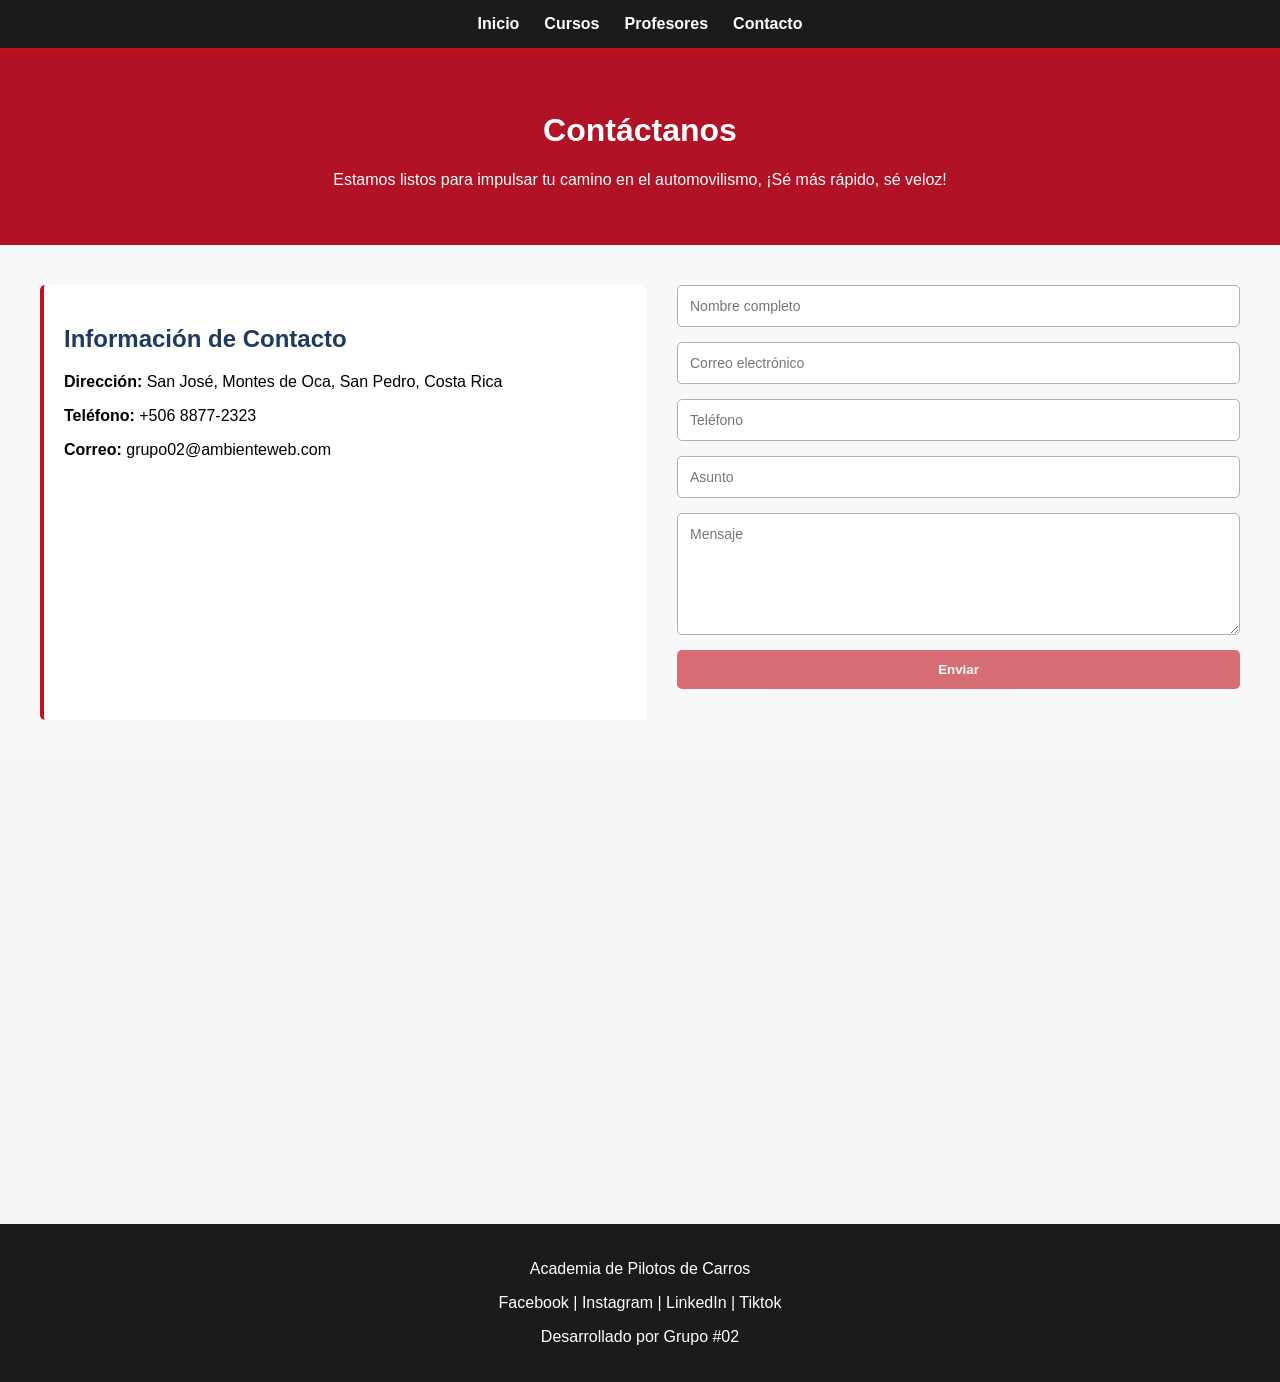
<file: contacto.html>
<!DOCTYPE html>
<html lang="es">

<head>
    <meta charset="UTF-8">
    <meta name="viewport" content="width=device-width, initial-scale=1.0">
    <title>Contacto</title>
    <link rel="stylesheet" href="css/style.css">
    <link rel="stylesheet" href="css/contacto.css">
</head>

<body>
    <nav>
        <ul>
            <li><a href="index.html">Inicio</a></li>
            <li><a href="cursos.html">Cursos</a></li>
            <li><a href="profesores.html">Profesores</a></li>
            <li><a href="contacto.html" class="activo">Contacto</a></li>
        </ul>
    </nav>

    <header class="contact-header">
        <h1>Contáctanos</h1>
        <p>Estamos listos para impulsar tu camino en el automovilismo, ¡Sé más rápido, sé veloz!</p>
    </header>

    <section class="contacto-container">

        <div class="info-contacto">
            <h2>Información de Contacto</h2>
            <p><strong>Dirección:</strong> San José, Montes de Oca, San Pedro, Costa Rica</p>
            <p><strong>Teléfono:</strong> +506 8877-2323</p>
            <p><strong>Correo:</strong> grupo02@ambienteweb.com</p>
        </div>

        <form id="formContacto">

            <input type="text" id="nombre" placeholder="Nombre completo">
            <small id="errorNombre"></small>

            <input type="email" id="correo" placeholder="Correo electrónico">
            <small id="errorCorreo"></small>

            <input type="tel" id="telefono" placeholder="Teléfono">
            <small id="errorTelefono"></small>

            <input type="text" id="asunto" placeholder="Asunto">
            <small id="errorAsunto"></small>

            <textarea id="mensaje" rows="6" placeholder="Mensaje"></textarea>
            <small id="errorMensaje"></small>

            <button type="submit" id="btnEnviar" disabled>Enviar</button>

            <p id="mensajeExito"></p>

        </form>

    </section>

    <iframe class="mapa"
        src="https://www.google.com/maps/embed?pb=!1m18!1m12!1m3!1d3930.000954190359!2d-84.03759952410718!3d9.933877674167237!2m3!1f0!2f0!3f0!3m2!1i1024!2i768!4f13.1!3m3!1m2!1s0x8fa0e3f47ea4ff37%3A0x7a7818a6a9e5c90c!2sUniversidad%20Fid%C3%A9litas!5e0!3m2!1ses-419!2scr!4v1779855971738!5m2!1ses-419!2scr"
        allowfullscreen="" loading="lazy" referrerpolicy="no-referrer-when-downgrade">
    </iframe>

    <footer>
        <p>Academia de Pilotos de Carros</p>
        <p>Facebook | Instagram | LinkedIn | Tiktok</p>
        <p>Desarrollado por Grupo #02</p>
    </footer>

    <script src="js/contacto.js"></script>

</body>

</html>
</file>
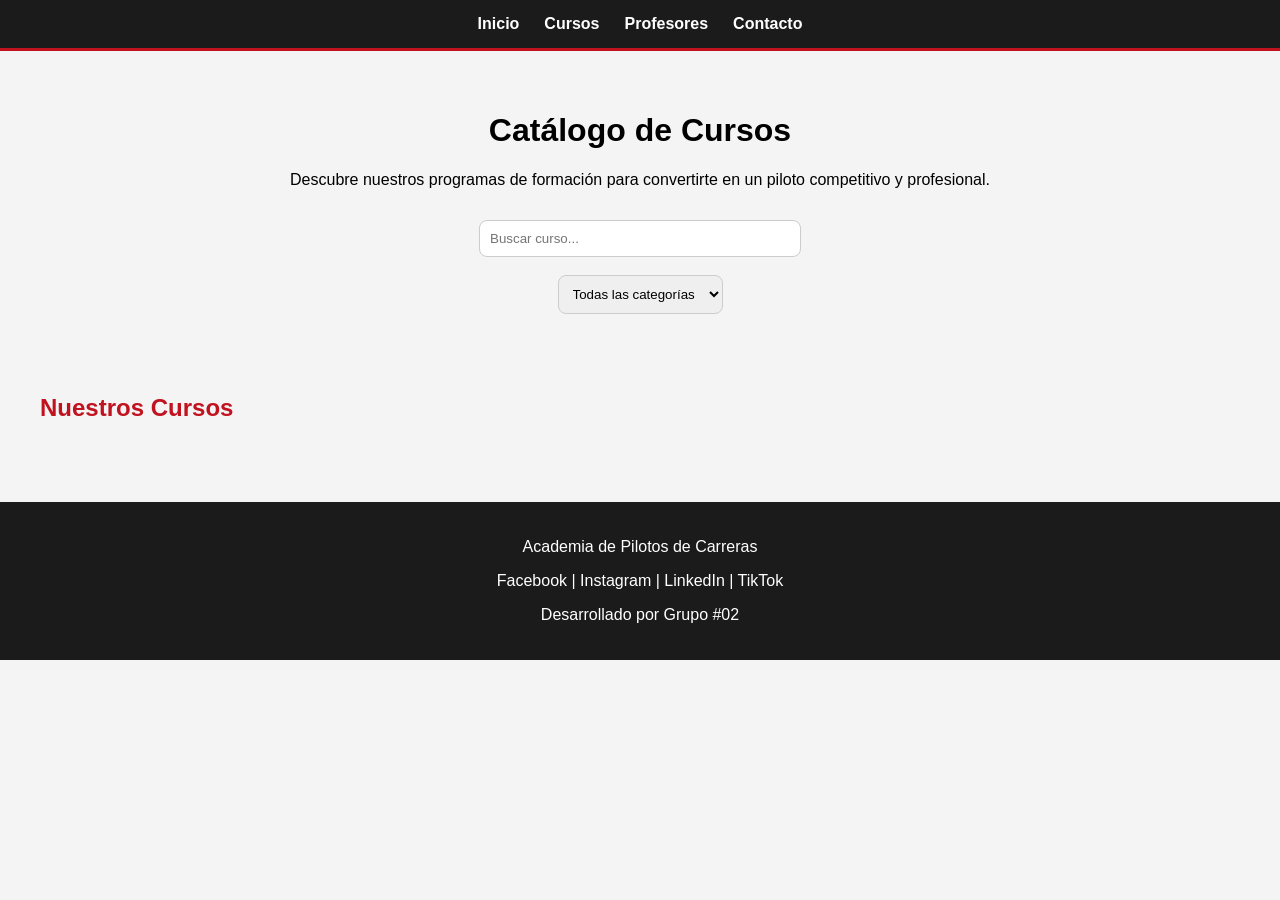
<file: cursos.html>
<!DOCTYPE html>
<html lang="es">

<head>
    <meta charset="UTF-8">
    <meta name="viewport" content="width=device-width, initial-scale=1.0">
    <title>Cursos - Academia de Pilotos</title>

    <link rel="stylesheet" href="css/style.css">
    <link rel="stylesheet" href="css/cursos.css">
</head>

<body>

    <nav>
        <ul>
            <li><a href="index.html">Inicio</a></li>
            <li><a href="cursos.html" class="activo">Cursos</a></li>
            <li><a href="profesores.html">Profesores</a></li>
            <li><a href="index.php?controller=contacto&action=index">Contacto</a></li>
        </ul>
    </nav>

    <header class="encabezado-cursos">
        <h1>Catálogo de Cursos</h1>

        <p>
            Descubre nuestros programas de formación para convertirte
            en un piloto competitivo y profesional.
        </p>

        <input
            type="text"
            id="busqueda"
            placeholder="Buscar curso..."
            class="barra-busqueda">

        <br><br>

        <select id="filtroCategoria">
            <option value="todos">Todas las categorías</option>
            <option value="Inicial">Inicial</option>
            <option value="Avanzada">Avanzada</option>
        </select>
    </header>

    <section class="categoria">

        <h2>Nuestros Cursos</h2>

        <div id="contenedorCursos" class="contenedor-cursos">

        </div>

    </section>

    <footer>
        <p>Academia de Pilotos de Carreras</p>
        <p>Facebook | Instagram | LinkedIn | TikTok</p>
        <p>Desarrollado por Grupo #02</p>
    </footer>

    <script src="js/cursos.js"></script>

</body>

</html>
</file>
<file: css/style.css>
body{
    margin: 0;
    font-family: Arial;
    background-color: #f4f4f4;
}

nav{
    background-color: #1b1b1b;
    padding: 15px;
    border-bottom: 3px solid #c1121f;
}

nav ul{
    list-style: none;
    display: flex;
    justify-content: center;
    gap: 25px;
    margin: 0;
    padding: 0;
}

nav a{
    color: white;
    text-decoration: none;
    font-weight: bold;
    transition: 0.3s;
}

nav a:hover{
    color: #c1121f;
}

footer{
    background-color: #1b1b1b;
    color: white;
    text-align: center;
    padding: 20px;
    margin-top: 40px;
}
</file>
<file: css/contacto.css>
.contact-header {
    text-align: center;
    padding: 40px 20px;
    background-color: #b11226;
    color: white;
}

.contacto-container {
    display: flex;
    justify-content: space-between;
    gap: 30px;
    padding: 40px;
    flex-wrap: wrap;
    background-color: #f8f8f8;
}

form {
    flex: 1;
    min-width: 300px;
    display: flex;
    flex-direction: column;
}

form input,
form textarea {
    margin-bottom: 15px;
    padding: 12px;
    border: 1px solid #b0b0b0;
    border-radius: 5px;
    font-family: Arial;
    font-size: 14px;
}

form button {
    background-color: #c1121f;
    color: white;
    border: none;
    padding: 12px;
    cursor: pointer;
    border-radius: 5px;
    font-weight: bold;
}

form button:hover {
    background-color: #9b0d18;
}

.info-contacto {
    flex: 1;
    min-width: 250px;
    background-color: white;
    padding: 20px;
    border-left: 4px solid #c1121f;
    border-radius: 5px;
}

.info-contacto h2 {
    color: #1e3a5f;
}

.mapa {
    width: 100%;
    height: 400px;
    border: 0;
    margin-top: 20px;
}

small {
    color: #c1121f;
    font-size: 12px;
    display: block;
    margin-top: -10px;
    margin-bottom: 10px;
}

#mensajeExito {
    color: green;
    font-weight: bold;
    margin-top: 15px;
}

button:disabled {
    opacity: 0.6;
    cursor: not-allowed;
}

button:disabled:hover {
    background-color: #c1121f;
}
</file>
<file: css/cursos.css>
.encabezado-cursos{
    text-align: center;
    padding: 40px 20px;
}

.barra-busqueda{
    width: 60%;
    max-width: 500px;
    padding: 12px;
    margin-top: 15px;
    border: 1px solid #070707;
    border-radius: 8px;
}

.categoria{
    padding: 20px 40px;
}

.categoria h2{
    color: #c1121f;
    margin-bottom: 20px;
}

.contenedor-cursos{
    display: flex;
    flex-wrap: wrap;
    gap: 20px;
    justify-content: center;
}

.curso-card{
    background: white;
    width: 300px;
    border-radius: 10px;
    overflow: hidden;
    box-shadow: 0 2px 10px rgba(0,0,0,0.1);
    padding-bottom: 15px;
}

.curso-card img{
    width: 100%;
    height: 180px;
    object-fit: cover;
}

.curso-card h3,
.curso-card p{
    padding: 0 15px;
}

.categoria-texto{
    color: #c1121f;
    font-weight: bold;
}
.barra-busqueda {
    padding: 10px;
    width: 300px;
    max-width: 90%;
    border-radius: 8px;
    border: 1px solid #ccc;
}

#filtroCategoria {
    padding: 10px;
    border-radius: 8px;
    border: 1px solid #ccc;
}

#contenedorCursos {
    display: flex;
    flex-wrap: wrap;
    justify-content: center;
    gap: 20px;
}
</file>
